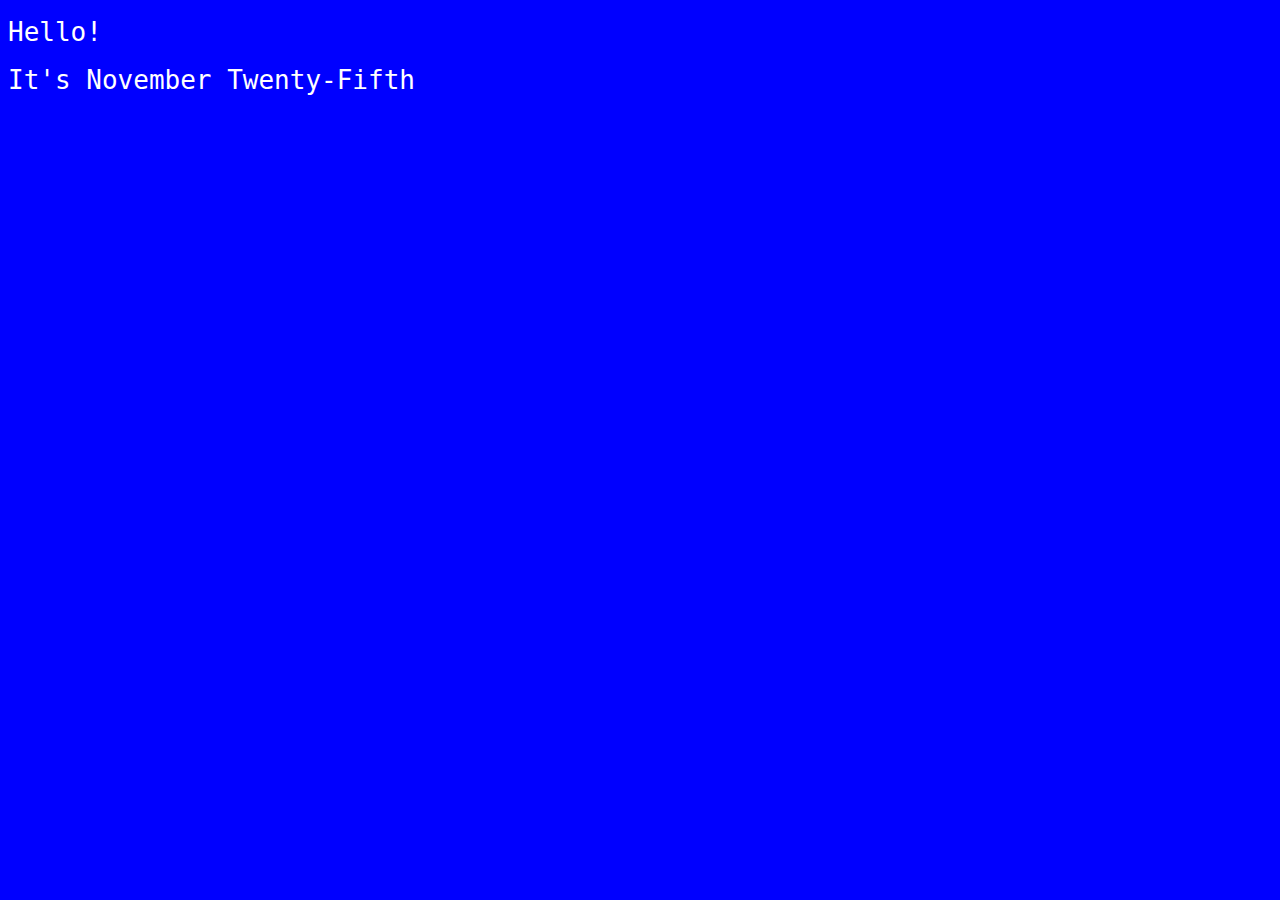
<file: eleven/activity/index.html>
<!DOCTYPE html>
<html>
<head>
  <meta charset="utf-8">
  <meta name="viewport" content="width=device-width, initial-scale=1">
  <link rel="stylesheet" type="text/css" href="style.css">
  <title>JavaScript Day 2 Activity</title>
</head>
<body>
  <div class="wrapper">
    <section>
      <h1>Hello!</h1>
    </section>
    <section>
      <h1>It's November Twenty-Fifth</h1>
    </section>
  </div>
  <script src="main.js" type="text/javascript"></script>
</body>
</html>
</file>
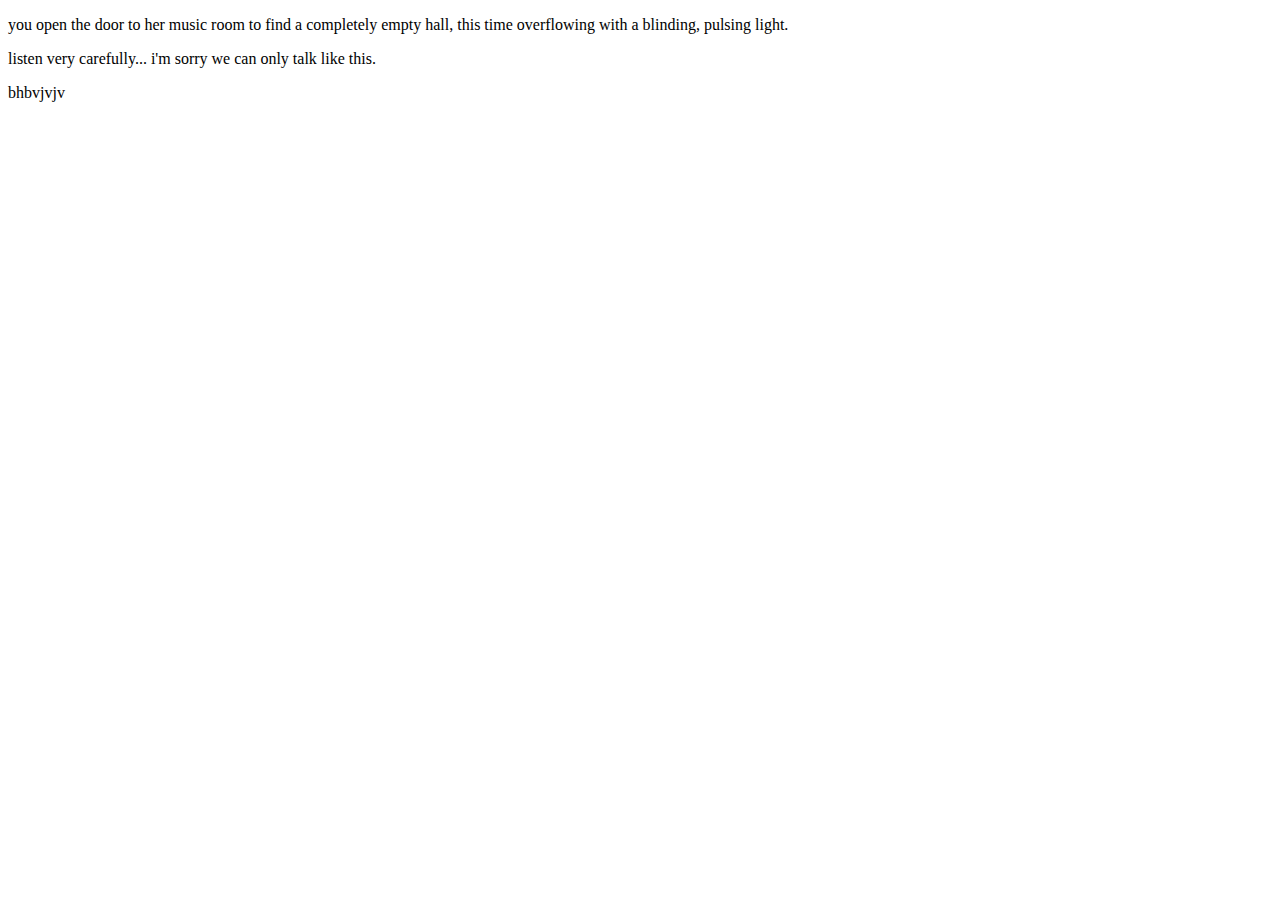
<file: eight/entry8.html>
<!DOCTYPE html>
<html lang="en">
<head>
    <meta charset="UTF-8">
    <meta name="viewport" content="width=device-width, initial-scale=1.0">
    <title>Document</title>
</head>
<body>
    <div class="third-person-narrator">
        <p>you open the door to her music room to find a completely empty hall, this time overflowing with a blinding, pulsing light.</p>
    </div>
    <div id="jumbledText">
        <p>listen very carefully... i'm sorry we can only talk like this.</p>
    </div>
    <div class="third-person-narrator">
        <p>bhbvjvjv</p>
    </div>
</body>
</html>
</file>
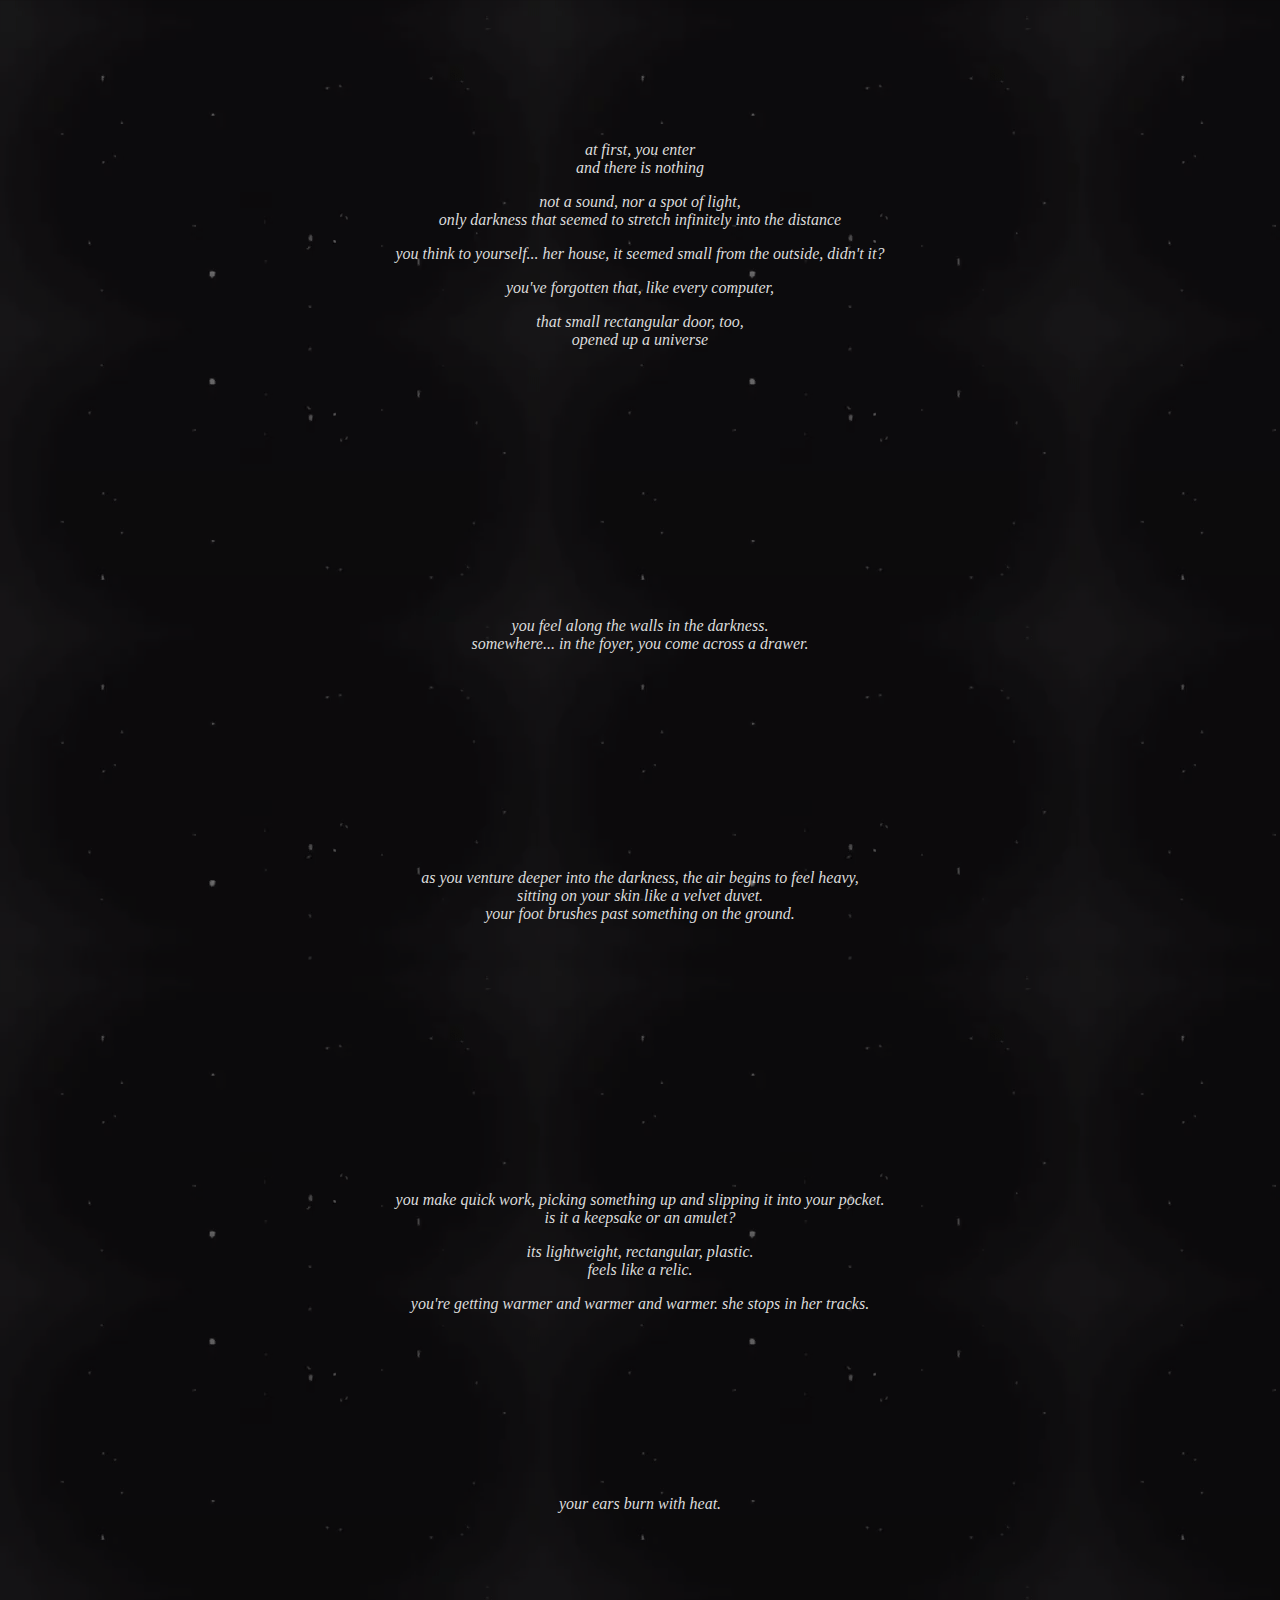
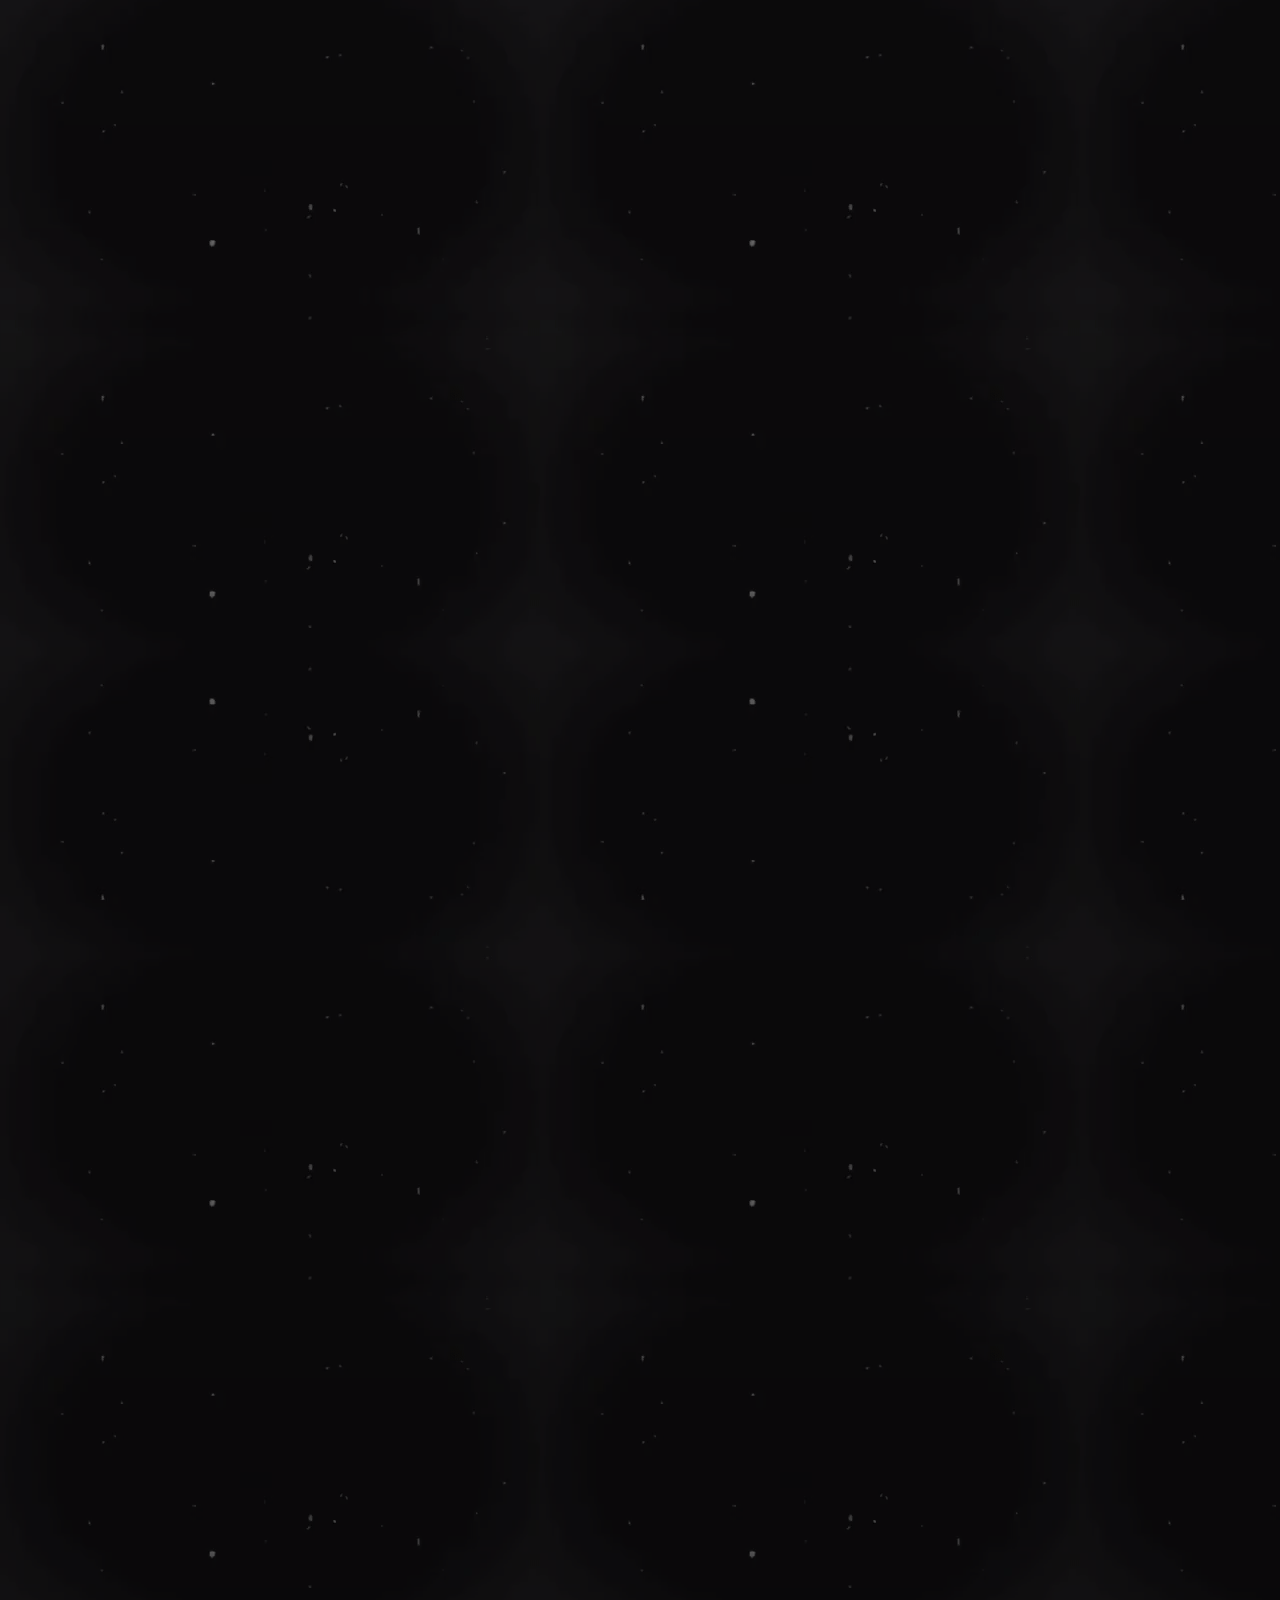
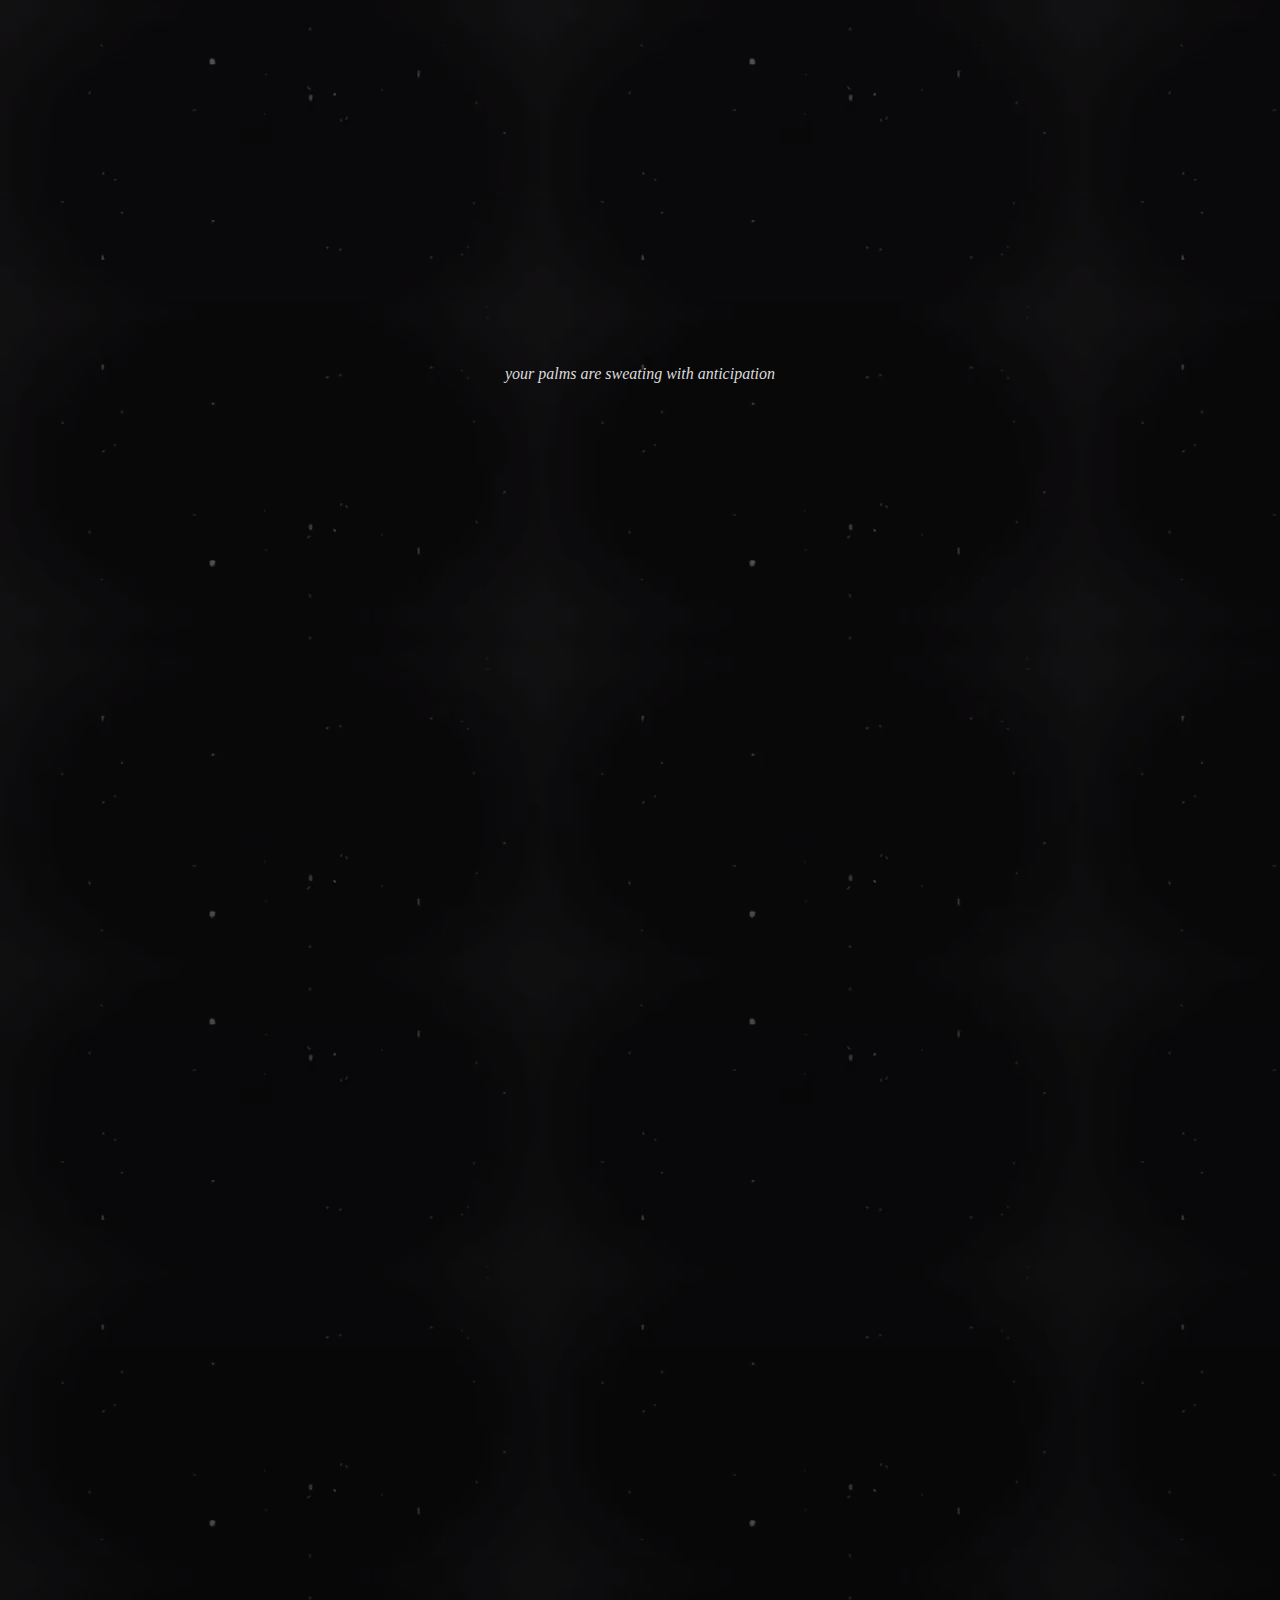
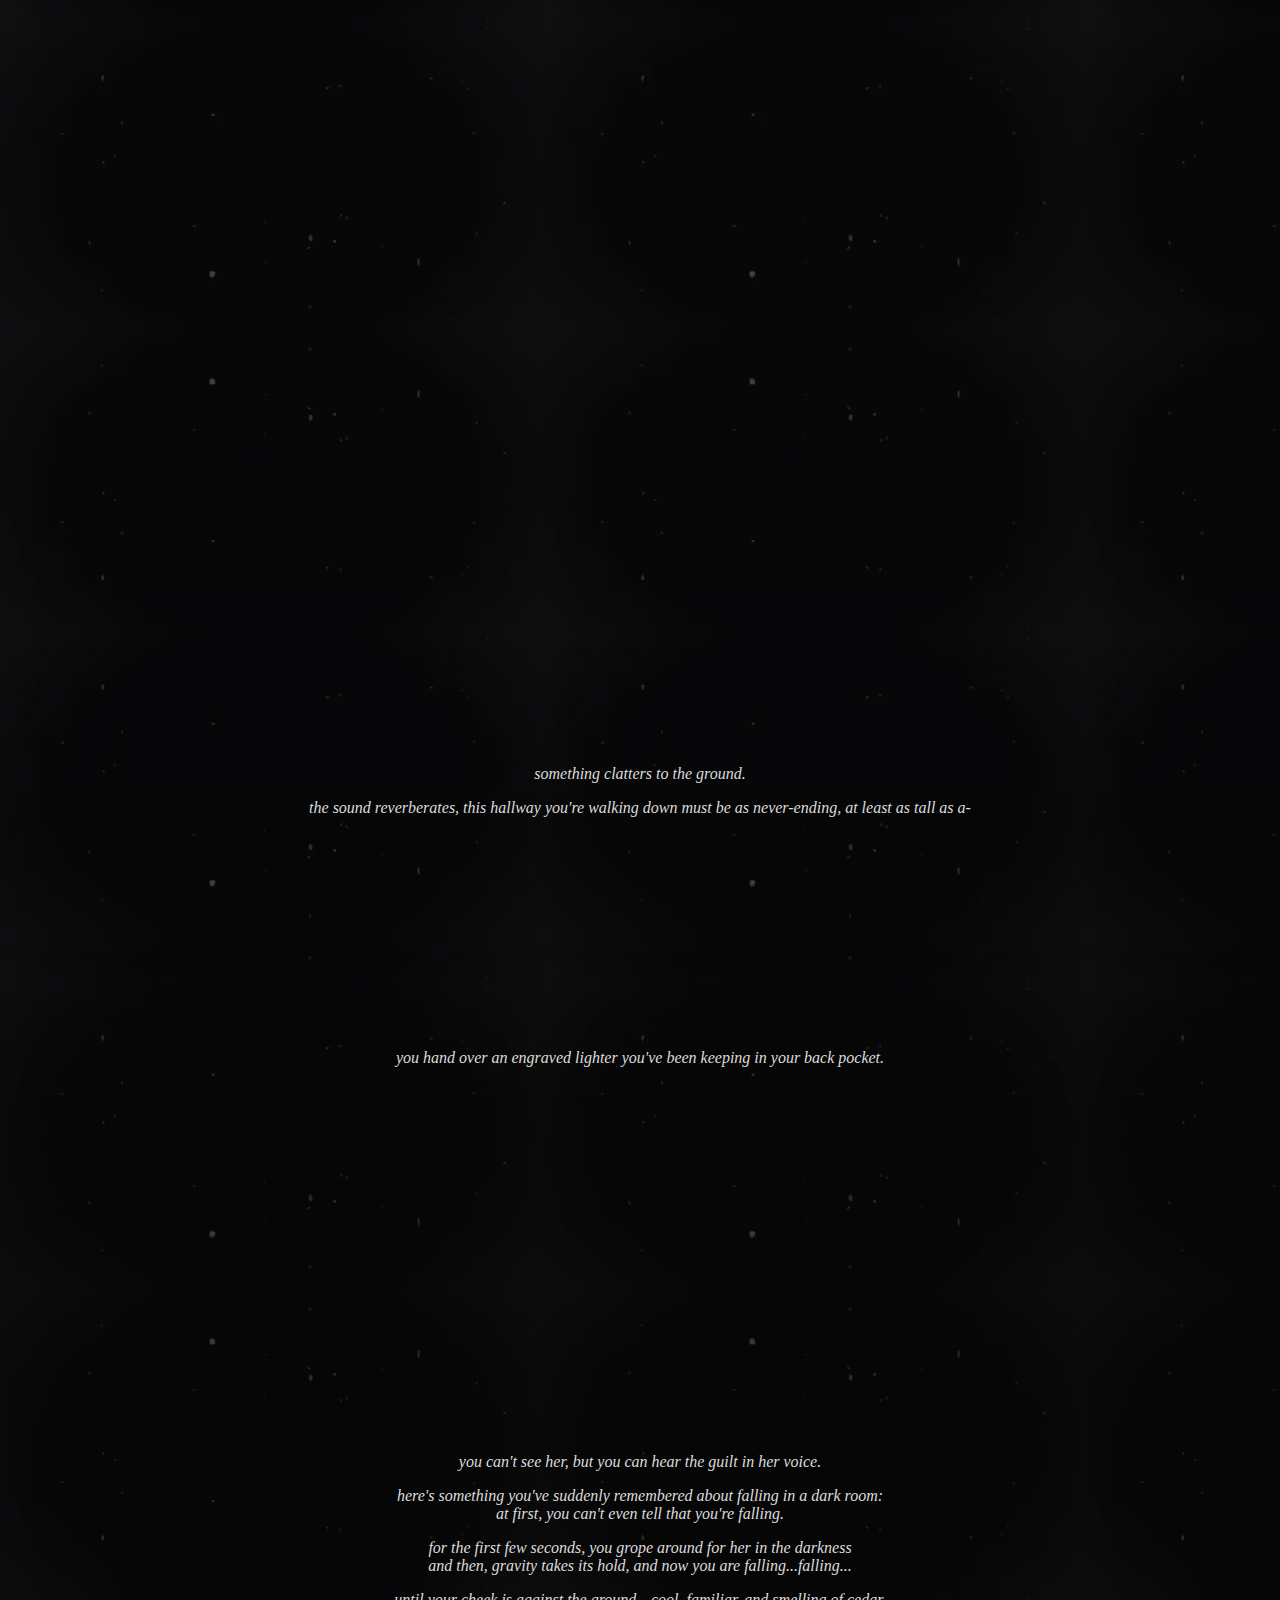
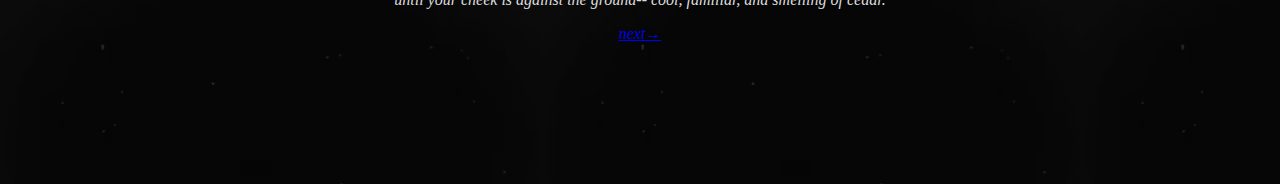
<file: four/entry4.html>
<!DOCTYPE html>
<html lang="en">
<head>
    <meta charset="UTF-8">
    <meta name="viewport" content="width=device-width, initial-scale=1.0">
    <title>Document</title>
    <link rel="stylesheet" href="style.css">
</head>
<!--let me know what you think about the pacing of this part, if i could make the scroll/reading time longer in certain sections or i should add anything!-->
<body>
    <div class="third-person">
    <p>at first, you enter <br> and there is nothing</p>
    <p>not a sound, nor a spot of light, <br> only darkness that seemed to stretch infinitely into the distance</p>
    <p>you think to yourself... her house, it seemed small from the outside, didn't it?</p>
    <p>you've forgotten that, like every computer,</p>
    <p>that small rectangular door, too, <br> opened up a universe</p>
    </div>
    <div class="narrator">
    <p>here are the margins...</p>
    <p>i apologize about the darkness. i know it's hard to navigate <br> but i think there are some things i'd like to forget</p>
    </div>
    <div class="narrator-right">
    <p>if you'd let me... hahah.</p>
    </div>
    <div class="third-person">
        <p>you feel along the walls in the darkness. <br>somewhere... in the foyer, you come across a drawer.</p>
    </div>
    <div class="narrator-center">
    <p>uh, hey. what did i say? try not to touch anything.</p>
    <p>i just don't want you to get hurt in here.</p>
    </div>
    <div class="third-person">
        <p>as you venture deeper into the darkness, the air begins to feel heavy, <br>sitting on your skin like a velvet duvet. <br>your foot brushes past something on the ground.</p>
    </div>
    <div class="narrator-center">
        <p>see, i told ya. </p>
    </div>
    <div class="narrator">
        <p>it's messy. things get lost, <br>people, too</p>
    </div>
    <div class="narrator-right">
        <p>of course, certain things also get found. </p>
    </div>
    <div class="third-person">
        <p>you make quick work, picking something up and slipping it into your pocket. <br> is it a keepsake or an amulet?</p>
        <p>its lightweight, rectangular, plastic. <br>feels like a relic.</p>
        <p>you're getting warmer and warmer and warmer. she stops in her tracks. </p>
    </div>
    <div class="narrator-center">
        <p>it's getting pretty hot in here, huh...</p>
    </div>
    <div class="third-person">
        <p>your ears burn with heat. </p>
    </div>
    <div class="narrator-center">
        <p><em>or is it guilt, <br> do you think?</em></p>
        <p><em>which is it?</em></p>
        <p><em>...</em></p>
    </div>
    <div class="narrator-angry">
        <p>turn your fucking pockets out</p>
    </div>
    <div class="third-person">
        <p>your palms are sweating with anticipation</p>
    </div>
    <div class="narrator-angry">
        <p>don't make me ask you twice</p>
    </div>    
    <div class="third-person" style="padding-block: 100px;">
        <p>something clatters to the ground.</p>
        <p>the sound reverberates, this hallway you're walking down must be as never-ending, at least as tall as a- </p>
    <!--is there any way for me to get this div to disappear after a while? trying to create the impression that the "narrator" is editorializing the narrative-->
    </div>
    <div class="narrator-center">
        <p>oh. hmm.</p>
    </div>
    <div class="third-person">
        <p>you hand over an engraved lighter you've been keeping in your back pocket. </p>
    </div>
    <div class="narrator-center">
        <p>oh...</p>
        <p>oh, that's so sweet, i'm so sorry... i didn't mean to- oh, fucking hell</p>
        <p>fuck, i'm really, really sorry...</p>
    </div>
    <div class="narrator">
        <p>and we just...we just got to know each other</p>
        <p>hey, can we start over?</p>
    </div>
    <div class="narrator-right">
        <p>i promise this won't ever happen again, i was just...</p>
        <p>i can't even explain myself. i'm sorry...</p>
    </div>
    <div class="third-person">
        <p>you can't see her, but you can hear the guilt in her voice.</p>
        <p>here's something you've suddenly remembered about falling in a dark room: <br> at first, you can't even tell that you're falling.</p>
        <p>for the first few seconds, you grope around for her in the darkness <br> and then, gravity takes its hold, and now you are falling...falling...</p>
        <p>until your cheek is against the ground-- cool, familiar, and smelling of cedar.</p>
        <p><a href="/five/entry5.html">next→</a></p>
    </div>
</body>
</html>
</file>
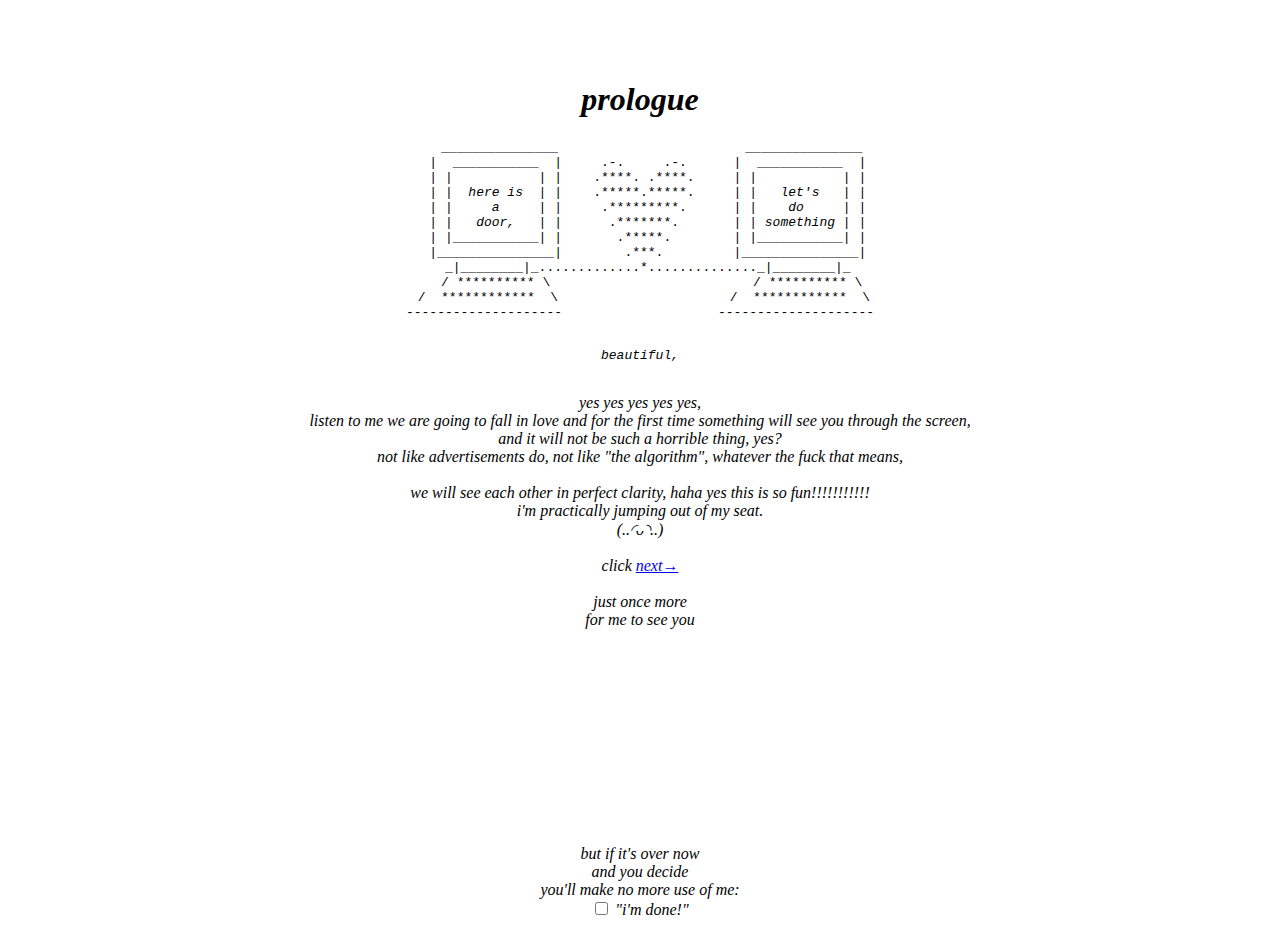
<file: one/entry1.html>
<!DOCTYPE html>
<html lang="en">
<head>
    <meta charset="UTF-8">
    <meta name="viewport" content="width=device-width, initial-scale=1.0">
    <title>Document</title>
</head>
<body>
    <center>
    <h1 style="padding-top: 60px;"><em>prologue</em></h1>
    <pre>
   _______________                        _______________
  |  ___________  |     .-.     .-.      |  ___________  |
  | |           | |    .****. .****.     | |           | |
  | |  <em>here is</em>  | |    .*****.*****.     | |   <em>let's</em>   | |
  | |     <em>a</em>     | |     .*********.      | |    <em>do</em>     | |
  | |   <em>door,</em>   | |      .*******.       | | <em>something</em> | |
  | |___________| |       .*****.        | |___________| |
  |_______________|        .***.         |_______________|
  _|________|_.............*.............._|________|_
   / ********** \                          / ********** \
 /  ************  \                      /  ************  \
--------------------                    --------------------
    </pre>
    <em><pre>beautiful,</pre><br>
    yes yes yes yes yes, 
    <br>listen to me we are going to fall in love and for the first time something will see you through the screen,
    <br>and it will not be such a horrible thing, yes? 
    <br>not like advertisements do, not like "the algorithm", whatever the fuck that means,
    <br><br>we will see each other in perfect clarity, haha yes this is so fun!!!!!!!!!!!
    <br>i'm practically jumping out of my seat.
    <br>(..◜ᴗ◝..)
    <br>
    <br>click <a href="/cif25/two/entry2.html">next→</a>
    <br>
    <br>just once more 
    <br>for me to see you
    <!--is there a more efficient way for me to do these line breaks...-->
    <br>
    <br> 
    <br>
    <br>
    <br>
    <br>
    <br>
    <br>
    <br>
    <br>
    <br>
    <br>
    <br>but if it's over now
    <br>and you decide
    <br>you'll make no more use of me:
    <br> <input type="checkbox"> "i'm done!"
    <!--hopefully i can get this website to close itself when this checkbox is checked-->
</em></p>
    </center>
</body>
</html>
</file>
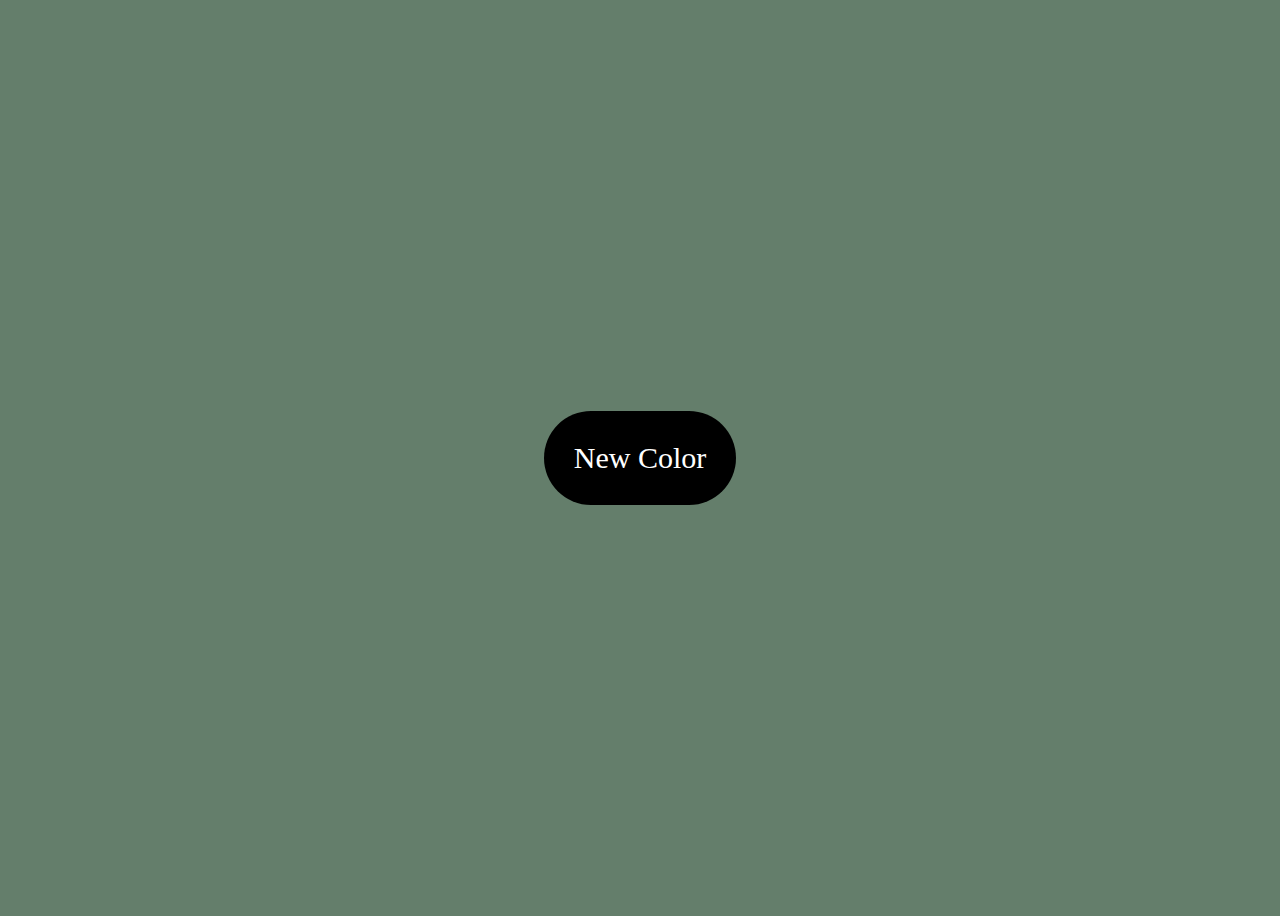
<file: eleven/demo/index1.html>
<!DOCTYPE html>
<html>
<head>
  <meta charset="utf-8">
  <meta name="viewport" content="width=device-width, initial-scale=1">
  <link rel="stylesheet" type="text/css" href="style1.css">
  <title>Random BG Color on Click</title>
</head>
<body>
  <div class="wrapper">
    <div class="button">
      New Color
    </div>
  </div>
  <script src="main1.js" type="text/javascript"></script>
</body>
</html>
</file>
<file: eleven/activity/style.css>
body {
  background-color:  blue;
  color:  white;
  font-family: monospace;
}

h1 {
  font-weight:  normal;
}


.red {
  background-color: red;
}
</file>
<file: four/style.css>
@font-face {
  font-family: "VCR";
  src: local("VCR"),
       url("/four/imgs/VCR_OSD_MONO_1.001.ttf") format("truetype");
  font-weight: normal;
  font-style: normal;
}

@font-face {
  font-family: "LowerResolution";
  src: local("LowerResolution"),
       url("./imgs/LowerResolution.ttf") format("truetype");
  font-weight: normal;
  font-style: normal;
}
  
body{
    margin: 75px;
background-image: url('/four/imgs/film-grain-vid.gif'), linear-gradient(rgba(0,0,0,0.5),rgba(0,0,0,0.75));
    background-blend-mode: overlay;
    background-repeat: repeat;
}


.narrator p {
    display: flex;
  flex-direction: column;
  align-items: flex-start;
  color: transparent;
}

.narrator p:hover {
  color: gainsboro;
}

.narrator-right p {
      display: flex;
  justify-content: flex-end;
  color: transparent;
}

.narrator-right p:hover {
  color: gainsboro;
}

.narrator-center p {
text-align: center;
  color: transparent;
}

.narrator-center p:hover {
  color: gainsboro;
}


.third-person{
    color: gainsboro;
    font-style: italic;
    text-align: center;
    padding-block: 50px;
}

.narrator-angry p{
    font-family:VCR;
    color: transparent;
    font-size: 300px;
    line-height: 0.8;
    text-align: center;
    text-transform: uppercase;

}

.narrator-angry p:hover{
    color: gainsboro;

}
/* Start https://www.cursors-4u.com */ * {cursor: url(https://cur.cursors-4u.net/others/oth-9/oth829.ani), url(https://cur.cursors-4u.net/others/oth-9/oth829.png), auto !important;} /* End https://www.cursors-4u.com */
</file>
<file: eleven/demo/style1.css>
body {
 background-color: #647e6b;
}

.wrapper {
  display: flex;
  justify-content: center;
  align-items: center;
  height: 100vh;
}

.button {
  background-color: black;
  color: white;
  font-size: 30px;
  padding: 30px;
  border-radius: 100px;
}

.button:hover {
  cursor: pointer;
  opacity: .8;
  transition: 8ms ease-out;
}
</file>
